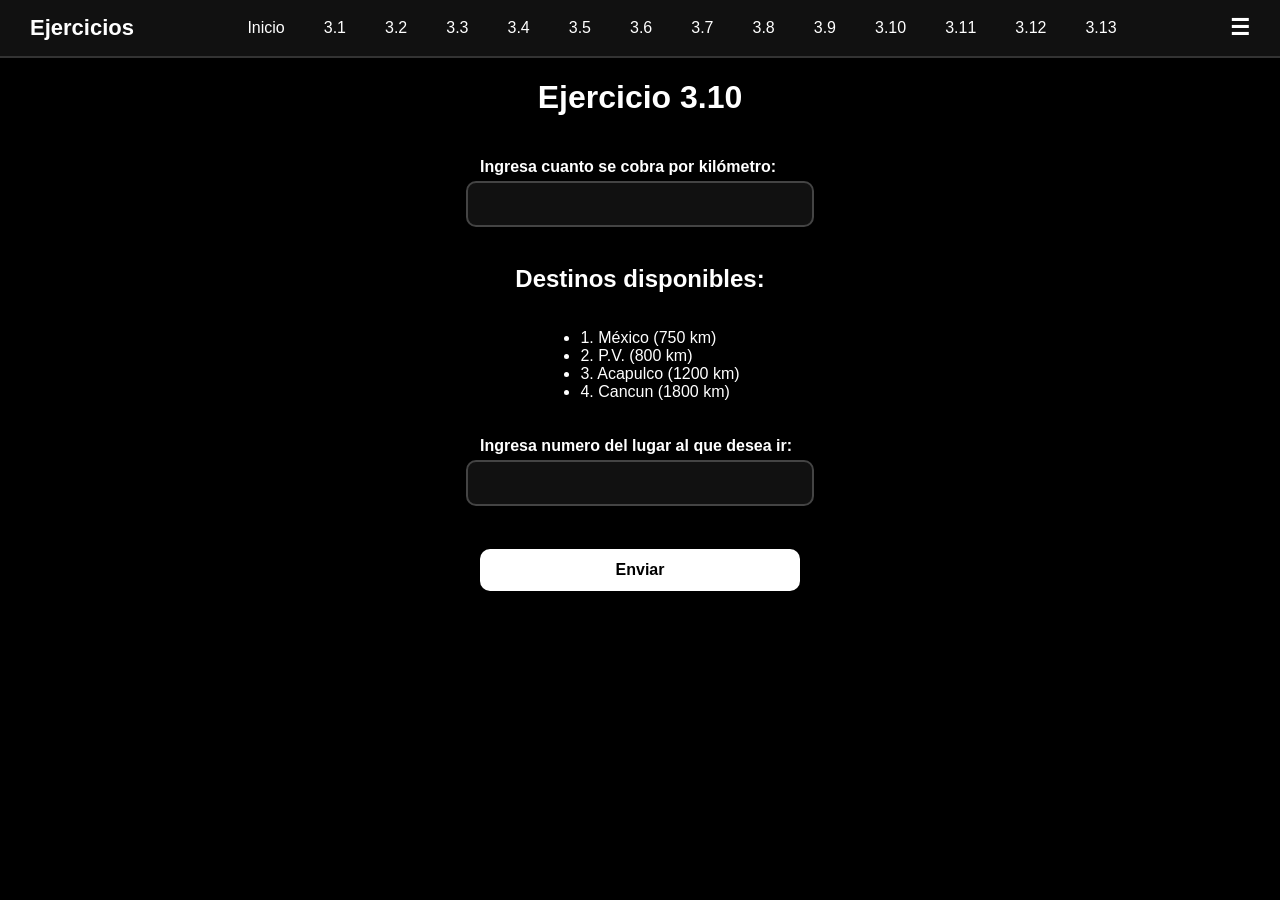
<file: Semana 2/3.10/index.html>
<!DOCTYPE html>
<html lang="es">
    <head>
        <meta charset="UTF-8">
        <meta name="viewport" content="width=device-width, initial-scale=1.0">
        <title>Document</title>
        <link rel="stylesheet" href="../style.css">
    </head>
    <body>        
        <nav class="flex justify-between p-4 items-center">
            <div>
                Ejercicios
            </div>
            <ul class="hidden md:flex gap-6 items-center">
                <li><a href="..\index.html">Inicio</a></li>
                <li><a href="..\3.1\index.html">3.1</a></li>
                <li><a href="..\3.2\index.html">3.2</a></li>
                <li><a href="..\3.3\index.html">3.3</a></li>
                <li><a href="..\3.4\index.html">3.4</a></li>
                <li><a href="..\3.5\index.html">3.5</a></li>
                <li><a href="..\3.6\index.html">3.6</a></li>
                <li><a href="..\3.7\index.html">3.7</a></li>
                <li><a href="..\3.8\index.html">3.8</a></li>
                <li><a href="..\3.9\index.html">3.9</a></li>
                <li><a href="..\3.10\index.html">3.10</a></li>
                <li><a href="..\3.11\index.html">3.11</a></li>
                <li><a href="..\3.12\index.html">3.12</a></li>
                <li><a href="..\3.13\index.html">3.13</a></li>
            </ul>
            <div class="block md:hidden text-3xl cursor-pointer">
                ☰
            </div>
        </nav>

        <h1>Ejercicio 3.10</h1>
        <label for="Costo">Ingresa cuanto se cobra por kilómetro:</label>
        <input type="text" id="Costo" name="Costo"><br>
        <h2>Destinos disponibles:</h2>
        <ul>
            <li>1. México (750 km)</li>
            <li>2. P.V. (800 km)</li>
            <li>3. Acapulco (1200 km)</li>
            <li>4. Cancun (1800 km)</li>
        </ul>
        <label for="Lugar">Ingresa numero del lugar al que desea ir:</label>
        <input type="text" id="Lugar" name="Lugar"><br>
        <button onclick="costoFinal()">Enviar</button>
        <p id="resultado"></p>
        <script src="./scripts/functions.js" defer></script>
    </body>
</html>
</file>
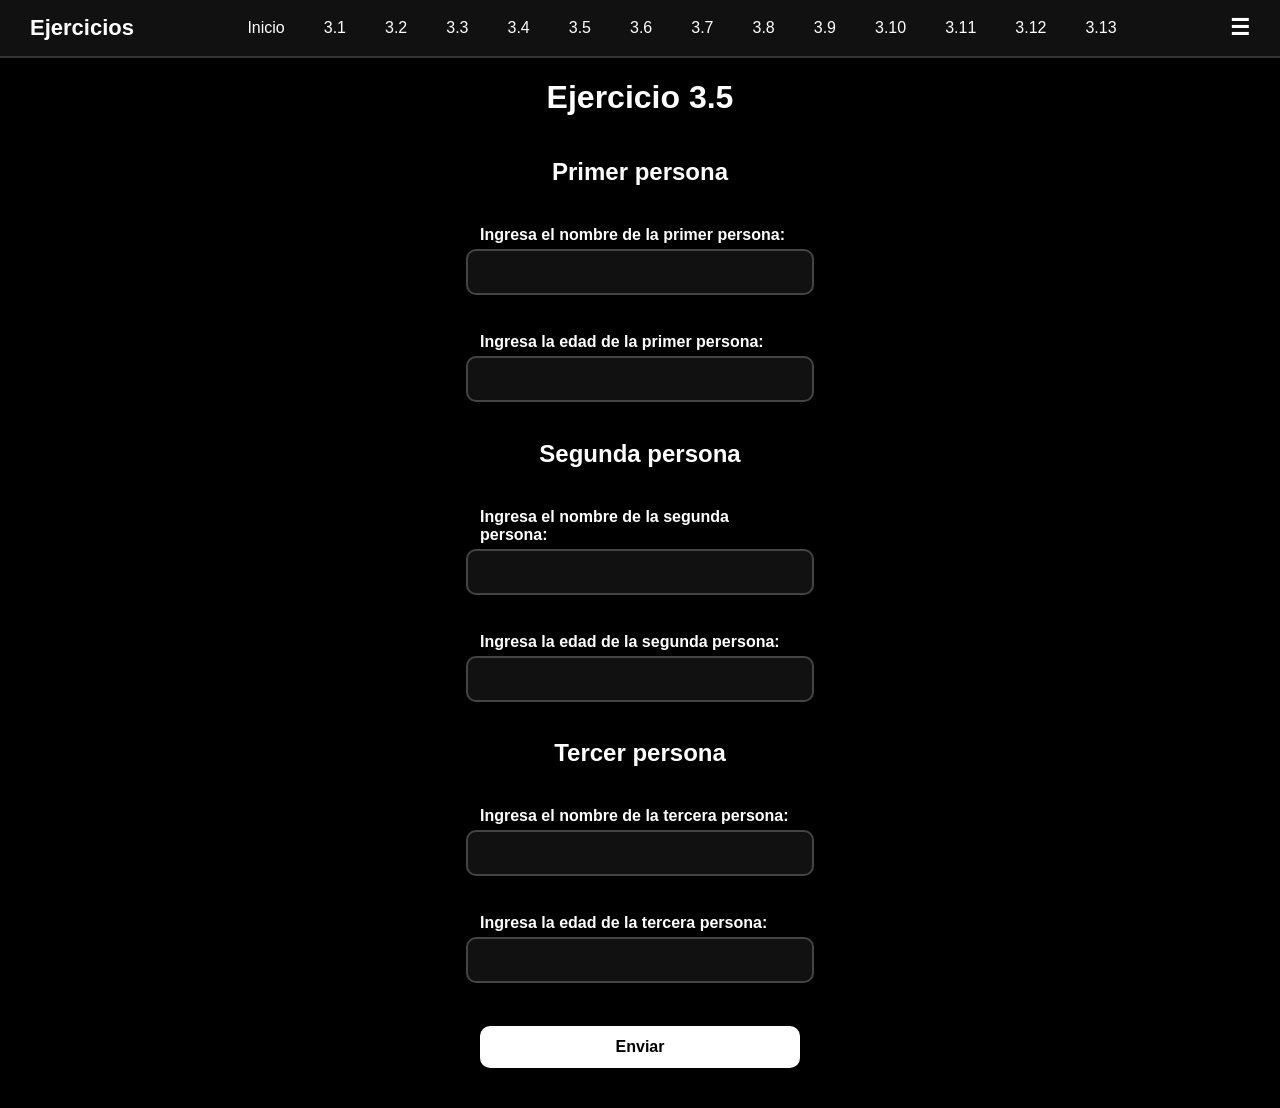
<file: Semana 2/3.5/index.html>
<!DOCTYPE html>
<html lang="es">
    <head>
        <meta charset="UTF-8">
        <meta name="viewport" content="width=device-width, initial-scale=1.0">
        <title>Document</title>
        <link rel="stylesheet" href="../style.css">
    </head>
    <body>        
        <nav class="flex justify-between p-4 items-center">
            <div>
                Ejercicios
            </div>
            <ul class="hidden md:flex gap-6 items-center">
                <li><a href="..\index.html">Inicio</a></li>
                <li><a href="..\3.1\index.html">3.1</a></li>
                <li><a href="..\3.2\index.html">3.2</a></li>
                <li><a href="..\3.3\index.html">3.3</a></li>
                <li><a href="..\3.4\index.html">3.4</a></li>
                <li><a href="..\3.5\index.html">3.5</a></li>
                <li><a href="..\3.6\index.html">3.6</a></li>
                <li><a href="..\3.7\index.html">3.7</a></li>
                <li><a href="..\3.8\index.html">3.8</a></li>
                <li><a href="..\3.9\index.html">3.9</a></li>
                <li><a href="..\3.10\index.html">3.10</a></li>
                <li><a href="..\3.11\index.html">3.11</a></li>
                <li><a href="..\3.12\index.html">3.12</a></li>
                <li><a href="..\3.13\index.html">3.13</a></li>
            </ul>
            <div class="block md:hidden text-3xl cursor-pointer">
                ☰
            </div>
        </nav>
        <h1>Ejercicio 3.5</h1>
        <h2>Primer persona</h2>
        <label for="Persona1">Ingresa el nombre de la primer persona:</label>
        <input type="text" id="Persona1" name="Persona1"><br>
        <label for="Edad1">Ingresa la edad de la primer persona:</label>
        <input type="text" id="Edad1" name="Edad1"><br>
        <h2>Segunda persona</h2>
        <label for="Persona2">Ingresa el nombre de la segunda persona:</label>
        <input type="text" id="Persona2" name="Persona2"><br>
        <label for="Edad2">Ingresa la edad de la segunda persona:</label>
        <input type="text" id="Edad2" name="Edad2"><br>
        <h2>Tercer persona</h2>
        <label for="Persona3">Ingresa el nombre de la tercera persona:</label>
        <input type="text" id="Persona3" name="Persona3"><br>
        <label for="Edad3">Ingresa la edad de la tercera persona:</label>
        <input type="text" id="Edad3" name="Edad3"><br>
        <button onclick="menorFinal()">Enviar</button>
        <p id="resultado"></p>
        <script src="./scripts/functions.js" defer></script>
    </body>
</html>
</file>
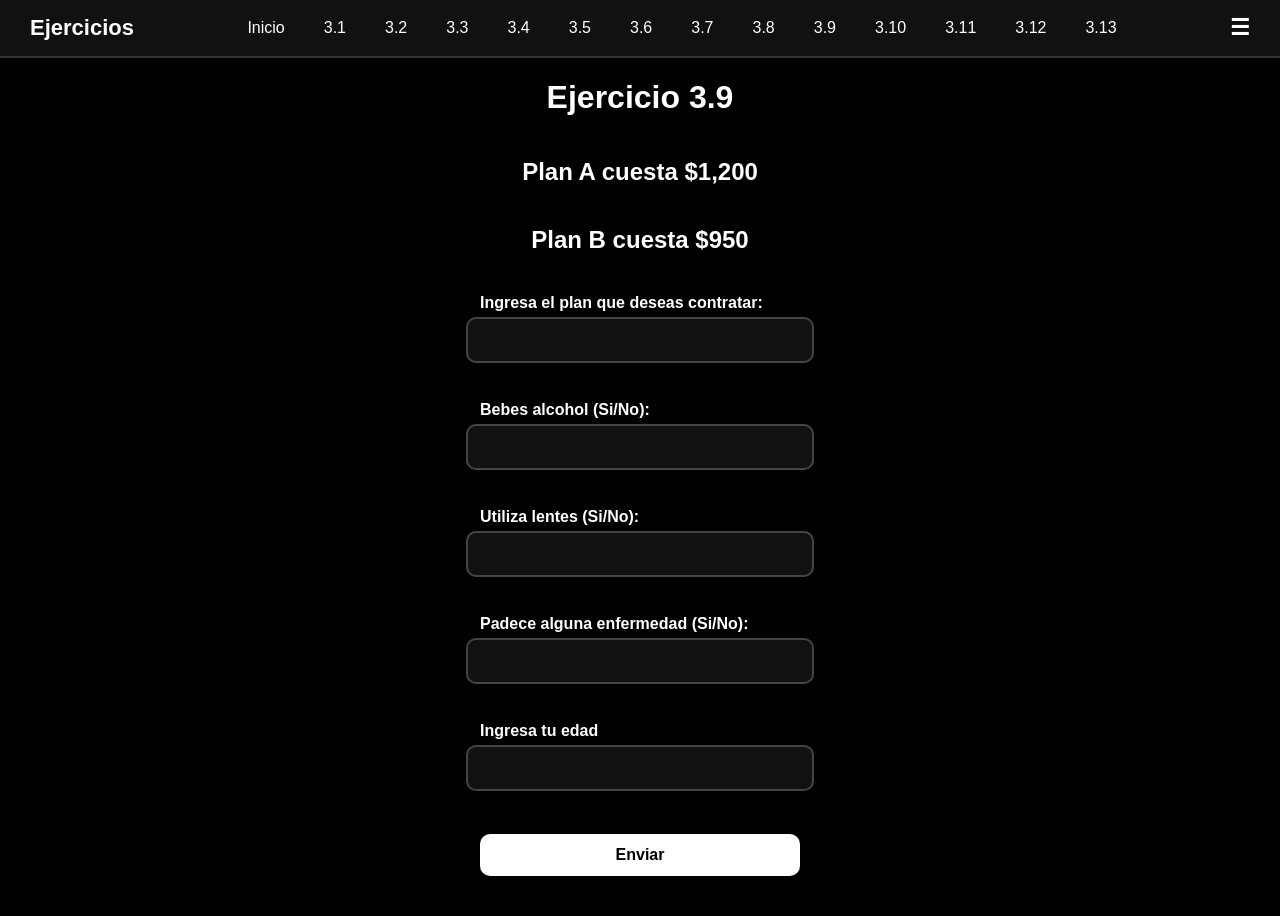
<file: Semana 2/3.9/index.html>
<!DOCTYPE html>
<html lang="es">
    <head>
        <meta charset="UTF-8">
        <meta name="viewport" content="width=device-width, initial-scale=1.0">
        <title>Document</title>
        <link rel="stylesheet" href="../style.css">
    </head>
    <body>        
        <nav class="flex justify-between p-4 items-center">
            <div>
                Ejercicios
            </div>
            <ul class="hidden md:flex gap-6 items-center">
                <li><a href="..\index.html">Inicio</a></li>
                <li><a href="..\3.1\index.html">3.1</a></li>
                <li><a href="..\3.2\index.html">3.2</a></li>
                <li><a href="..\3.3\index.html">3.3</a></li>
                <li><a href="..\3.4\index.html">3.4</a></li>
                <li><a href="..\3.5\index.html">3.5</a></li>
                <li><a href="..\3.6\index.html">3.6</a></li>
                <li><a href="..\3.7\index.html">3.7</a></li>
                <li><a href="..\3.8\index.html">3.8</a></li>
                <li><a href="..\3.9\index.html">3.9</a></li>
                <li><a href="..\3.10\index.html">3.10</a></li>
                <li><a href="..\3.11\index.html">3.11</a></li>
                <li><a href="..\3.12\index.html">3.12</a></li>
                <li><a href="..\3.13\index.html">3.13</a></li>
            </ul>
            <div class="block md:hidden text-3xl cursor-pointer">
                ☰
            </div>
        </nav>
        <h1>Ejercicio 3.9</h1>
        <h2>Plan A cuesta $1,200</h2>
        <h2>Plan B cuesta $950</h2>
        <label for="Plan">Ingresa el plan que deseas contratar:</label>
        <input type="text" id="Plan" name="Plan"><br>
        <label for="Alcohol">Bebes alcohol (Si/No):</label>
        <input type="text" id="Alcohol" name="Alcohol"><br>
        <label for="Lentes">Utiliza lentes (Si/No):</label>
        <input type="text" id="Lentes" name="Lentes"><br>
        <label for="Enfermedad">Padece alguna enfermedad (Si/No):</label>
        <input type="text" id="Enfermedad" name="Enfermedad"><br>
        <label for="Edad">Ingresa tu edad</label>
        <input type="text" id="Edad" name="Edad"><br>
        <button onclick="costoSeguro()">Enviar</button>
        <p id="resultado"></p>
        <script src="./scripts/functions.js" defer></script>
    </body>
</html>
</file>
<file: Semana 2/style.css>
body{
    margin: 0;
    padding: 0;
    background-color: black;
    color: white;
    font-family: Arial, Helvetica, sans-serif;

    display: flex;
    flex-direction: column;
    align-items: center;

    min-height: 100vh;
}

nav{
    width: 100%;
    background-color: #111;

    display: flex;
    justify-content: space-between;
    align-items: center;

    padding: 15px 30px;
    box-sizing: border-box;

    border-bottom: 2px solid #333;
}

nav div{
    font-size: 22px;
    font-weight: bold;
}

nav ul{
    list-style: none;

    display: flex;
    gap: 15px;

    padding: 0;
    margin: 0;
}

nav ul li a{
    text-decoration: none;
    color: white;

    padding: 8px 12px;
    border-radius: 8px;

    transition: 0.3s;
}

nav ul li a:hover{
    background-color: white;
    color: black;
}

label{
    width: 320px;

    margin-top: 20px;
    margin-bottom: 5px;

    font-size: 16px;
    font-weight: bold;
}

input{
    width: 320px;
    padding: 12px;

    background-color: #111;
    color: white;

    border: 2px solid #444;
    border-radius: 10px;

    font-size: 16px;
}

input:focus{
    outline: none;
    border-color: white;
}

button{
    width: 320px;
    padding: 12px;

    margin-top: 25px;

    background-color: white;
    color: black;

    border: none;
    border-radius: 10px;

    font-size: 16px;
    font-weight: bold;

    cursor: pointer;

    transition: 0.3s;
}

button:hover{
    background-color: #d4d4d4;
}

#resultado{
    margin-top: 20px;

    font-size: 20px;
    font-weight: bold;
}
</file>
